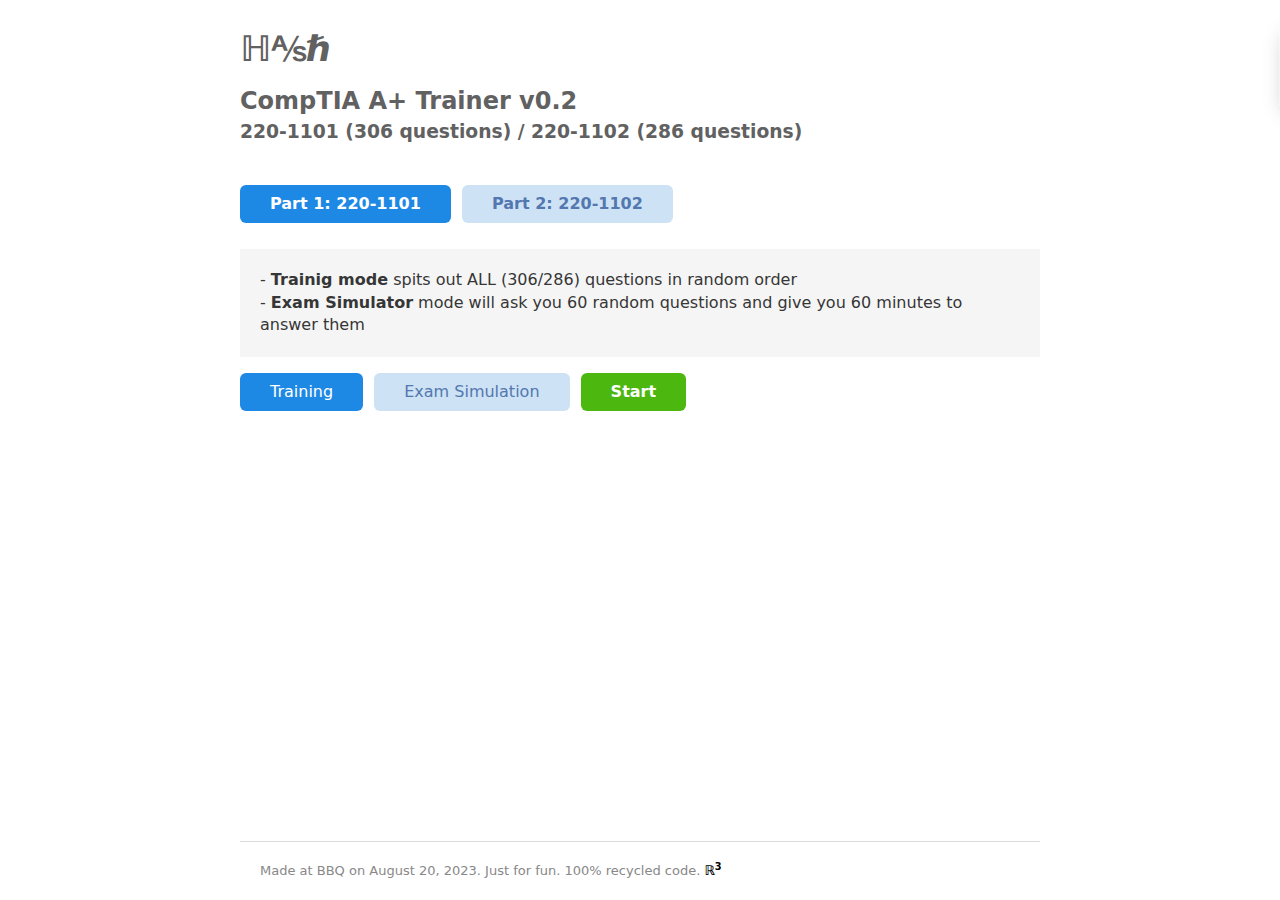
<file: comptia.html>
<!doctype html>
<html class="no-js" lang="">

<head>
  <meta charset="utf-8">
  <title>CompTIA Test Prep</title>
  <meta name="description" content="">
  <meta name="viewport" content="width=device-width, initial-scale=1">

  <meta property="og:title" content="">
  <meta property="og:type" content="">
  <meta property="og:url" content="">
  <meta property="og:image" content="">

  <link rel="icon" href="fav/favicon.ico" sizes="any">

  <link rel="stylesheet" href="css/normalize.css">
  <link rel="stylesheet" href="css/light.css">
  <link rel="stylesheet" href="css/style.css">
  <link rel="manifest" href="site.webmanifest">
  <meta name="theme-color" content="#fafafa">
</head>

<body class="overlay">
  <div id="overlay" class="banner">
    <span href="#" class="close">×</span>
    <div id="overlay-content">
      <div style="font-size: 24px;">Loading tests...</div>
      <div class="loader"></div>
    </div>
  </div>
  
  <div class="content">
  <header>
    <h1>&Hopf;&#8525;&planck;</h1>
    <h2>CompTIA A+ Trainer v0.2</h2>
    <h3>220-1101 (306 questions) / 220-1102 (286 questions)</h3>
  </header>
  <div id="test_part">
    <button type="button" name="part" value="1" class="active"><b>Part 1: 220-1101</b></button>
    <button type="button" name="part" value="2"><b>Part 2: 220-1102</b></button>
  </div>

  <div id="test_type">
    <p>- <b>Trainig mode</b> spits out ALL (306/286) questions in random order<br>
      - <b>Exam Simulator</b> mode will ask you 60 random questions and give you 60 minutes to answer them</p>  
    <button type="button" name="type" value="train" class="active">Training</button>
    <button type="button" name="type" value="exam">Exam Simulation</button>
    <button id="start" type="button" name="start" value="start">Start</button>
  </div>

  <section id="test">
    <div id="tickerDiv" class="hidden">Answered questions (click the ID to view):
      <div id="ticker"></div>
    </div>

    <div id="progressDiv" class="hidden">Your progress:
      <div>
        <div id="progressBar"></div>
      </div>
    </div>

    <div id="clock" class="hidden"></div>

    <div id="question">
      <div></div>
      <div id="buttons">
        <button type="button" id="submit">Submit</button>
        <button type="button" id="next">Next &#9655;</button>
        <button type="button" id="explain">Explain</button>
        <button type="button" id="stop">Exit & Stats</button>
      </div>
      <div></div>
    </div>
  </section>

  <section id="result"></section>
  
  <div class="toast">
    <div class="toast-content">
      <div class="check"></div>
      <div class="message">
        <span class="text text-1">Success</span>
        <span class="text text-2">Your changes has been saved</span>
      </div>
    </div>  
    <span href="#" class="close">&times;</span>
    <div class="progress"></div>
  </div>
  </div> <!-- end of content -->

  <footer>Made at BBQ on August 20, 2023. Just for fun. 100% recycled code. <span style="color: #000; font-weight: 900;">&Ropf;<sup>3</sup></span></footer>

  <script defer src="js/vendor/modernizr-3.12.0.min.js"></script>
  <script defer src="js/app.js"></script>
  <script defer src="js/toast.js"></script>
</body>
</html>
</file>
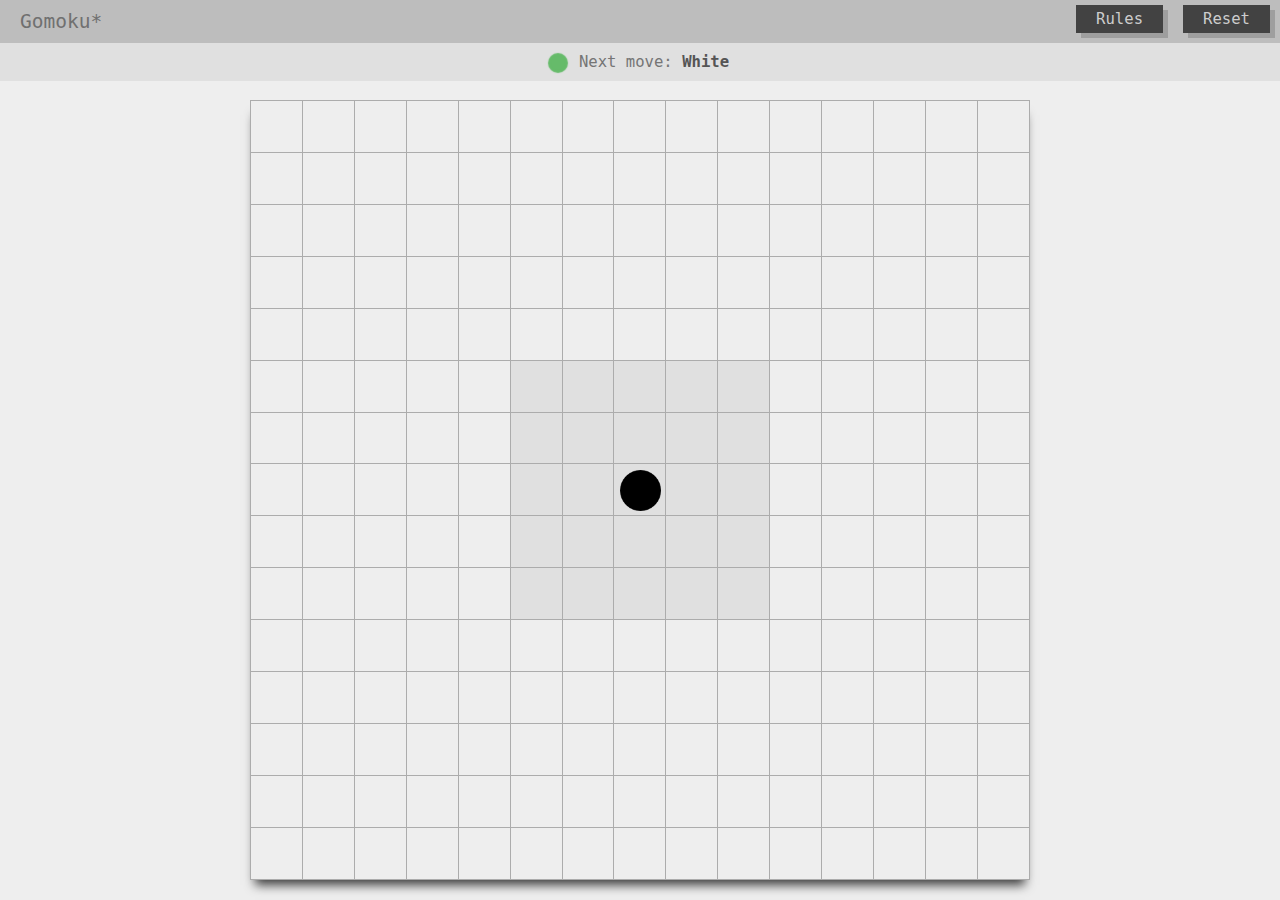
<file: gomoku.html>
<!doctype html>
<html>

<head>
  <meta charset="utf-8">
  <title>Gomoku*</title>
  <meta name="viewport" content="width=device-width, initial-scale=1">
  <link rel="icon" href="fav/favicon.ico" sizes="any">
  <link rel="stylesheet" href="css/gomoku.css">
</head>

<body>
    <header>
        <h1>Gomoku*</h1> 
            <a id="reset" href="/gomoku/">Reset</a>
            <a id="rules" href="/gomoku/">Rules</a>
            <div id="message"></div>
    </header>

    <div id="rulesDiv" class="modal hidden">
        <div class="close">Close</div>
            <p>1. Black plays first, but it must be a move to the center square (h7).</p>
            <p>2. White can make any moves without restriction from the beginning.</p>
            <p>3. Black's 2nd move must be out of 5x5 square at the center, no restrictions thereafter.</p>
            <p>4. To win you need to form an unbroken line of 5 squares horizontally, vertically or diagonally.</p>
            <p>5. If you win > 50% out of 10 games aginst yourself you get a prize</p>
         </div>
    </div>

    <div id="wrapper">
    </div>
	
    <script src="js/gomoku.js"></script>
</body>
</html>
</file>
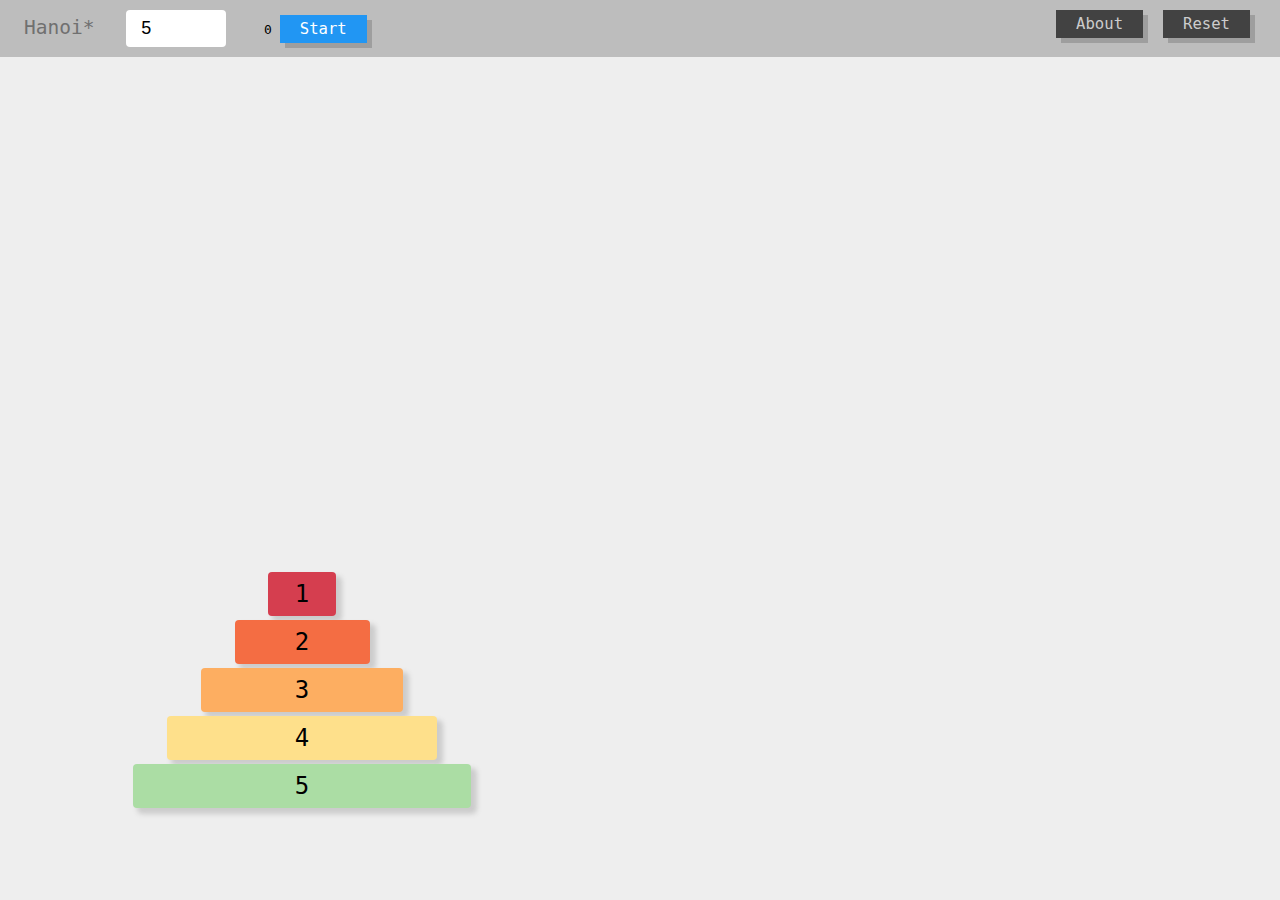
<file: hanoi.html>
<!doctype html>
<html>

<head>
  <meta charset="utf-8">
  <title>Towers of Hanoi*</title>
  <meta name="viewport" content="width=device-width, initial-scale=1">
  <link rel="icon" href="fav/favicon.ico" sizes="any">
  <link rel="stylesheet" href="css/hanoi.css">
</head>

<body>
    <header>
        <h1>Hanoi*</h1> 
            <label><input id="height" type="number" min="3" max="20" value="5"></label>
            <div id="count">0</div>
            <button id="start" type="button" class="start">Start</button>

            <a id="reset" href="/hanoi/">Reset</a>
            <a id="about" href="/hanoi/">About</a>
    </header>

    <div id="aboutDiv" class="modal hidden">
        <div class="close">Close</div>
            <p>1. Black plays first, but it must be a move to the center square (h7).</p>
            <p>2. White can make any moves without restriction from the beginning.</p>
            <p>3. Black's 2nd move must be out of 5x5 square at the center, no restrictions thereafter.</p>
            <p>4. To win you need to form an unbroken line of 5 squares horizontally, vertically or diagonally.</p>
            <p>5. If you win > 50% out of 10 games aginst yourself you get a prize</p>
         </div>
    </div>

    <div id="wrapper">
        <div id="rod-1"></div>
        <div id="rod-2"></div>
        <div id="rod-3"></div>
    </div>
	
    <script>
        (() => {
            document.getElementById("reset")
                .addEventListener('click', e => 
                    { 
                        e.preventDefault();
                        Game.reset();
                    });

            document.getElementById("about")
            .addEventListener('click', e => 
                { 
                    e.preventDefault();
                    const about = document.getElementById('aboutDiv');
                    about.classList.remove('hidden');
                });

            [...document.querySelectorAll(".close")].map(el =>
                {
                    el.addEventListener('click', e => 
                    { 
                        e.preventDefault();
                        el.parentNode.classList.add('hidden');
                    })
                })
            }
        )()

    </script>
    <script src="js/hanoi.js"></script>
</body>
</html>
</file>
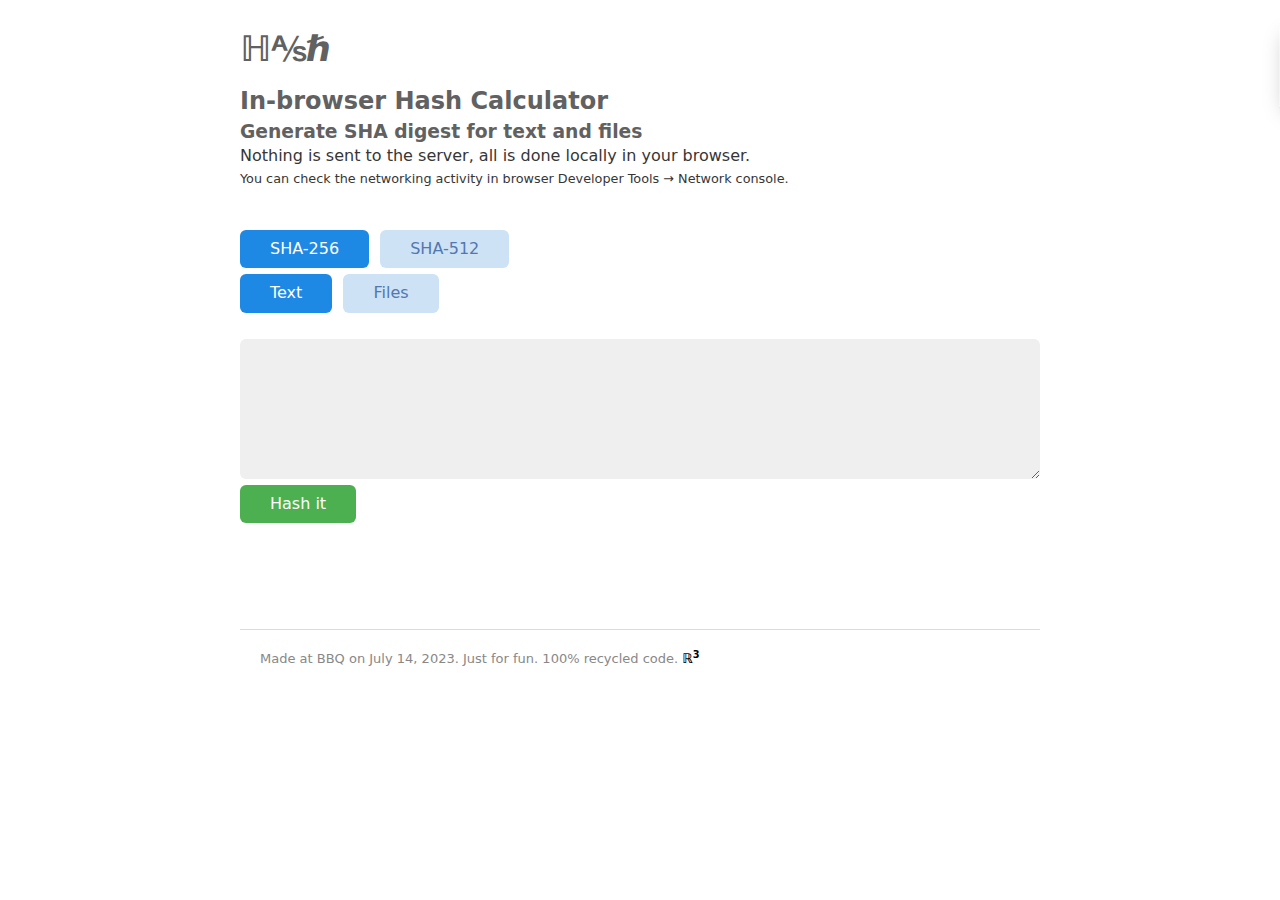
<file: hash.html>
<!doctype html>
<html class="no-js" lang="">

<head>
  <meta charset="utf-8">
  <title></title>
  <meta name="description" content="">
  <meta name="viewport" content="width=device-width, initial-scale=1">

  <meta property="og:title" content="">
  <meta property="og:type" content="">
  <meta property="og:url" content="">
  <meta property="og:image" content="">

  <link rel="icon" href="/favicon.ico" sizes="any">

  <link rel="stylesheet" href="css/normalize.css">
  <link rel="stylesheet" href="css/light.css">
  <link rel="stylesheet" href="css/style.css">
  <link rel="manifest" href="site.webmanifest">
  <meta name="theme-color" content="#fafafa">
</head>

<body>
  <header>
    <h1>&Hopf;&#8525;&planck;</h1>
    <h2>In-browser Hash Calculator</h2>
    <h3>Generate SHA digest for text and files</h3>
  <div>Nothing is sent to the server, all is done locally in your browser.<br /> 
      <small>You can check the networking activity in browser Developer Tools &rarr; Network console.</small></div>
  </header>
  <div id="hashes">
    <button type="button" value="SHA-256" class="active">SHA-256</button>
    <button type="button" value="SHA-512">SHA-512</button>
  </div>

  <div id="types">
    <button type="button" value="text" class="active">Text</button>
    <button type="button" value="files">Files</button>
  </div>

  <section id="files">
    <label>Choose file(s) to hash</label>
    <input type="file" name="file" multiple value=""/>
    <output class="files"></output>
  </section>

  <section id="text" class="active">
    <textarea autocomplete="off"></textarea>
    <button type="button">Hash it</button>
    <output class="text"></output>
  </section>

  <footer>Made at BBQ on July 14, 2023. Just for fun. 100% recycled code. <span style="color: #000; font-weight: 900;">&Ropf;<sup>3</sup></span></footer>
  
  <div class="toast">
    <div class="toast-content">
      <div class="check"></div>
      <div class="message">
        <span class="text text-1">Success</span>
        <span class="text text-2">Your changes has been saved</span>
      </div>
    </div>  
    <span href="#" class="close">&times;</span>
    <div class="progress"></div>
  </div>
  
  
  <script>
    const outputText = document.querySelector("#text output");
    const outputFiles = document.querySelector("#files output");

    const fileInput = document.querySelector("#files input[type=file]");
    const textArea = document.querySelector("#text textarea");

    fileInput.value = '';
    let hash = 'SHA-256';
    let type = 'text'

    const hashButtons = document.querySelectorAll('#hashes > button');
    for (const btn of hashButtons) {
      btn.addEventListener("click", () => {
        hash = btn.value;
        for (const b of hashButtons) {
          b.classList.remove("active");
        }
        btn.classList.add("active");
      })
    }

    const typeButtons = document.querySelectorAll('#types > button');

    for (const btn of typeButtons) {
      btn.addEventListener("click", () => {
        type = btn.value;
        for (const b of typeButtons) {
          b.classList.remove("active");
          document.querySelector("section#" + b.value).classList.remove("active");
        }
        btn.classList.add("active");
        document.querySelector("section#" + type).classList.add("active");
      })
    }

    fileInput.addEventListener("change", hashFiles);
    document.querySelector("#text button").addEventListener("click", hashText);
    
    async function hashText() {
      const digest = await hashData(textArea.value, hash);
      outputText.innerHTML = `<div>${hash}</div><div><span class="sha">${digest}</span></div>`;
    }

    async function hashFiles() {
      outputFiles.innerHTML = '';
      const tbl = document.createElement('table');
      outputFiles.appendChild(tbl);
      tbl.innerHTML = `<thead><tr><th>File</th><th>${hash}</th></tr></thead><tbody></tbody>`;
      let tbody = tbl.getElementsByTagName('tbody')[0];
      
      for (const file of fileInput.files) {
        let row = tbody.insertRow(-1);
        row.insertCell(0).innerHTML = file.name;
        row.insertCell(1).innerHTML = `<span class="sha">${await hashData(file, hash)}</span>`;
      }
    }

    async function hashData(data, hash) {
      console.log(typeof data)
      let arrayBuffer;
      if (typeof data === 'object') {
        arrayBuffer = await data.arrayBuffer();
      }
      else if (typeof data === 'string') {
        arrayBuffer = new TextEncoder().encode(data);
      }
      const hashAsArrayBuffer = await crypto.subtle.digest(hash, arrayBuffer);
      const uint8ViewOfHash = new Uint8Array(hashAsArrayBuffer);
      const hashAsString = Array.from(uint8ViewOfHash)
        .map((b) => b.toString(16).padStart(2, "0"))
        .join("");
      return hashAsString;
    }

    function copyToClipboard(text) {
      navigator.clipboard.writeText(text).then(
        () => {

        },
        () => {
        },
     );
    }

  </script>  
  <script src="js/vendor/modernizr-3.12.0.min.js"></script>
  <script src="js/app.js"></script>

</body>

</html>
</file>
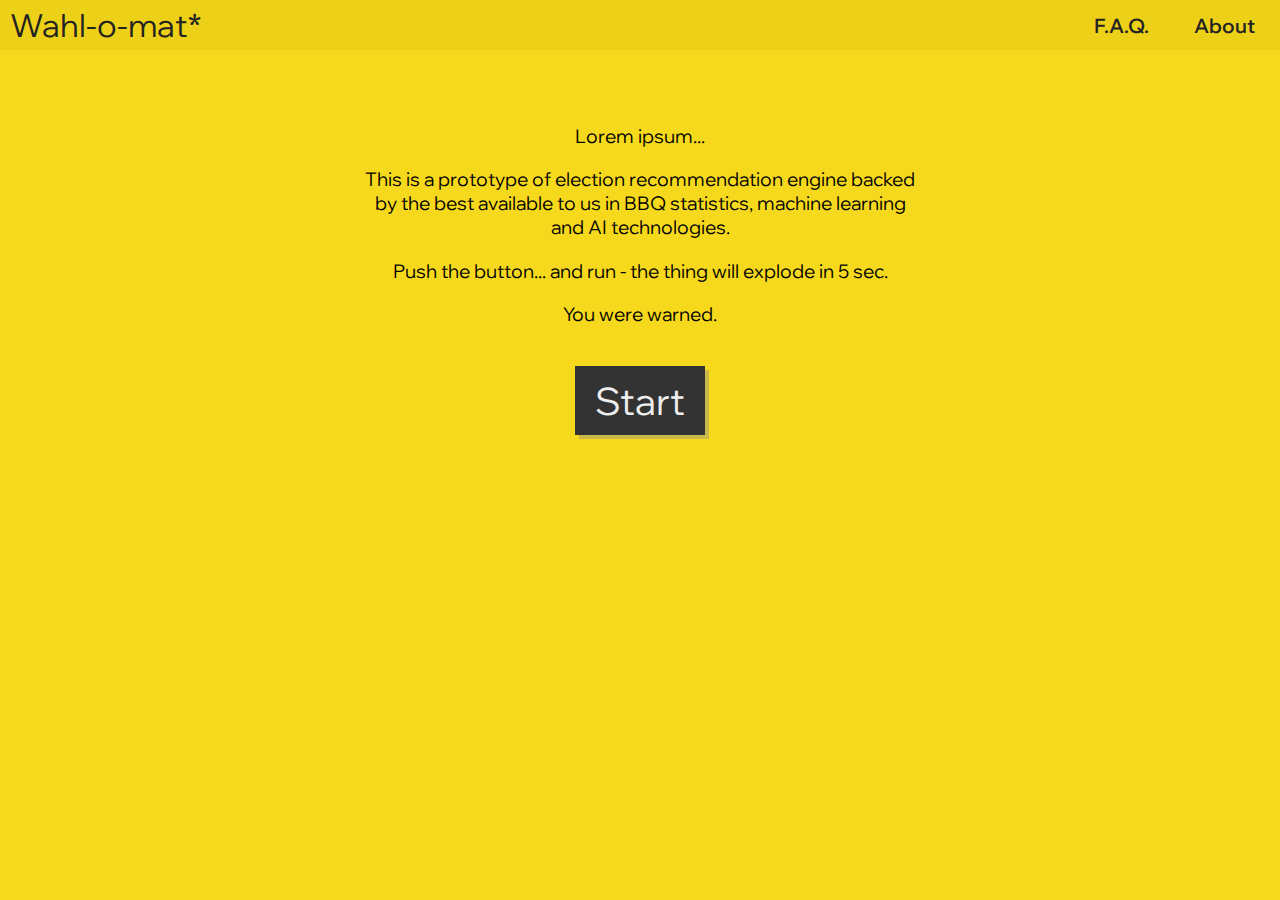
<file: wahl-o-mat.html>
<!doctype html>
<html lang="en">

<head>
    <meta charset="utf-8">
    <title>Wahl-o-mat*</title>
    <meta name="viewport" content="width=device-width, initial-scale=1">
    <link rel="icon" href="fav/favicon.ico" sizes="any">
    <link rel="stylesheet" href="css/wahl-o-mat.css">
    <link rel="preconnect" href="https://fonts.googleapis.com">
    <link rel="preconnect" href="https://fonts.gstatic.com" crossorigin>
    <link href="https://fonts.googleapis.com/css2?family=Wix+Madefor+Display:wght@400..800&display=swap" rel="stylesheet">
</head>

<body>
    <div id="overlay" class="hidden">
      <span href="#" class="close">×</span>
      <div id="overlay-content">
        <div style="font-size: 24px;">Loading...</div>
        <div class="loader"></div>
      </div>
    </div>

    <header>
        <h1>Wahl-o-mat*</h1> 
        <div class="links">
            <a id="faq" class="local" href="/wahl-o-mat">F.A.Q.</a>
            <a id="stats" class="local" href="/wahl-o-mat">About</a>
        </div>
    </header>
    <div id="surveyProgress"></div>

    <div id="faq-txt" class="modal hidden">
        <div class="close">Close</div>
            <div>Lorem ipsum dolor sit amet, consectetur adipiscing elit. Aliquam euismod efficitur lacus et semper. Sed malesuada, metus non tincidunt consectetur, nisi dolor viverra nisi, pharetra tincidunt est tellus id mauris. Nullam cursus id sem nec facilisis. Mauris dictum erat fermentum purus placerat dignissim. Aliquam venenatis luctus dui eget porta. Nam ac lectus nibh. Cras non rutrum mauris. Morbi bibendum velit venenatis arcu fringilla, vitae congue diam fermentum.</div>
         </div>
    </div>

    <div id="stats-txt" class="modal hidden">
        <div class="close">Close</div>
            <div>Lorem ipsum dolor sit amet, consectetur adipiscing elit. Aliquam euismod efficitur lacus et semper. Sed malesuada, metus non tincidunt consectetur, nisi dolor viverra nisi, pharetra tincidunt est tellus id mauris. Nullam cursus id sem nec facilisis. Mauris dictum erat fermentum purus placerat dignissim. Aliquam venenatis luctus dui eget porta. Nam ac lectus nibh. Cras non rutrum mauris. Morbi bibendum velit venenatis arcu fringilla, vitae congue diam fermentum.</div>
         </div>
    </div>

    <div id="intro">
        <p>Lorem ipsum...</p> 
        <p>This is a prototype of election recommendation engine backed by the best available to us in BBQ statistics, machine learning and AI technologies.</p>
        <p>Push the button... and run - the thing will explode in 5 sec. </p>
        <p>You were warned.</p>
        <button type="button" id="startButton">Start</button>
    </div>

    <div id="survey"></div>
	
    <div id="result" class="hidden">Thank you!<br>Here's your replies and our recommendations:
        <div class="close">Close</div>
        <div class="content"></div>
        <button id="recommendation" class="recommendationButton local">Our recommendations</button>
    </div>

    <div id="recommendation-txt" class="modal hidden">
        <div class="close">Close</div>
        We recommend you to vote for
        <div class="party">Chinese Communist Party</div>
        in all upcoming elections
    </div>


    <script src="js/wahl-o-mat.js"></script>

</body>
</html>
</file>
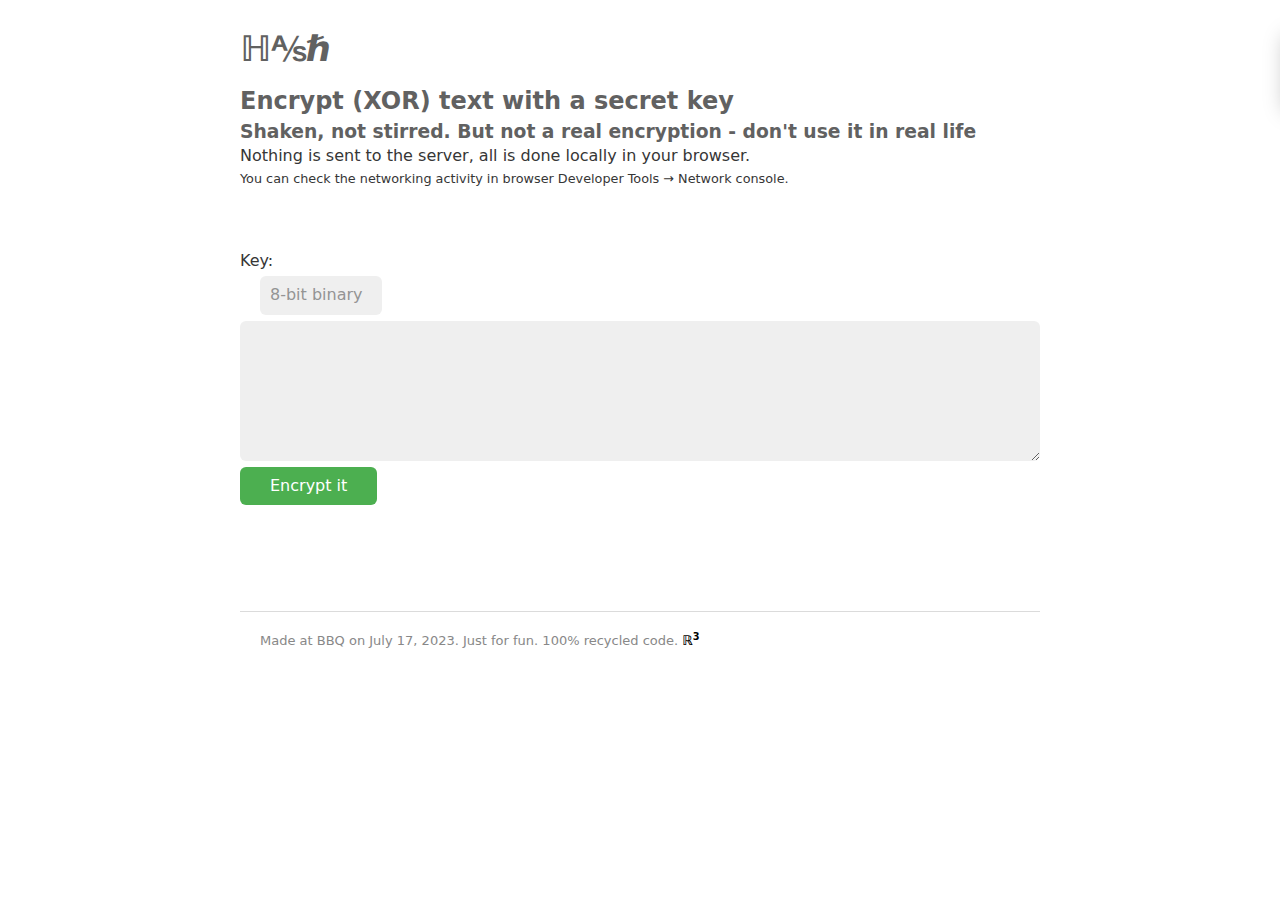
<file: xor.html>
<!doctype html>
<html class="no-js" lang="">

<head>
  <meta charset="utf-8">
  <title></title>
  <meta name="description" content="">
  <meta name="viewport" content="width=device-width, initial-scale=1">

  <meta property="og:title" content="">
  <meta property="og:type" content="">
  <meta property="og:url" content="">
  <meta property="og:image" content="">

  <link rel="icon" href="/favicon.ico" sizes="any">

  <link rel="stylesheet" href="css/normalize.css">
  <link rel="stylesheet" href="css/light.css">
  <link rel="stylesheet" href="css/style.css">
  <link rel="manifest" href="site.webmanifest">
  <meta name="theme-color" content="#fafafa">
</head>

<body>
  <header>
    <h1>&Hopf;&#8525;&planck;</h1>
    <h2>Encrypt (XOR) text with a secret key</h2>
    <h3>Shaken, not stirred. But not a real encryption - don't use it in real life</h3>
  <div>Nothing is sent to the server, all is done locally in your browser.<br /> 
      <small>You can check the networking activity in browser Developer Tools &rarr; Network console.</small></div>
  </header>

  <section id="text" class="active">
    <label>Key:</label><input id="key" type="text" size="8" minlength="8" maxlength="8" pattern=[01]{8} placeholder="8-bit binary" required>
    <textarea autocomplete="off"></textarea>
    <button type="button">Encrypt it</button>
    <output class="text"></output>
  </section>

  <footer>Made at BBQ on July 17, 2023. Just for fun. 100% recycled code. <span style="color: #000; font-weight: 900;">&Ropf;<sup>3</sup></span></footer>
  
  <div class="toast">
    <div class="toast-content">
      <div class="check"></div>
      <div class="message">
        <span class="text text-1">Done!</span>
        <span class="text text-2">Copied to Clipboard</span>
      </div>
    </div>  
    <span href="#" class="close">&times;</span>
    <div class="progress"></div>
  </div>
  
  
  <script>
    const outputText = document.querySelector("#text output");
    const textArea = document.querySelector("#text textarea");
    const keyInput = document.querySelector("#text #key");

    document.querySelector("#text button").addEventListener("click", encodeText);
    
    async function encodeText() {
      const key = keyInput.value;
      const text = textArea.value;
      if (key.length != 8) {
        showToast('Error!', 'Key length must be 8 bits');
        return;
      }
      if (!text.length) {
        showToast('Error!', 'No text to encode');
        return;
      }
      const res = encode(text, key);
      outputText.innerHTML = `<div>Enrypted:</div><div><span class="sha">${res.str}</span></div>`;
    }

    function bin2ascii(bin) {
        return bin.reverse().join('').match(/.{8}/g).map(x => String.fromCharCode(parseInt(x, 2))).join('');
    }

    function dec2bin(number) {
      return number.toString(2).padStart(8,'0');
    }

    function ascii2bin(text) {
        let bin = '';
        for (let i = 0; i < text.length; i++) {
            bin += dec2bin(text.charCodeAt(i));
        }
        return bin;
    }
 
    function encode(text, key) {
        const decKey = parseInt(key, 2);
        let res = { str: '', bin: '', dec: 0 };
        let dec;
        for (let i = 0; i < text.length; i++) {
          dec = text.charCodeAt(i)^decKey;
          res.dec += dec; 
          res.bin += dec2bin(dec);
          res.str += String.fromCharCode(dec);
        }
        console.log(res);
        return res;
    }

    function copyToClipboard(text) {
      navigator.clipboard.writeText(text).then(
        () => {

        },
        () => {
        },
     );
    }

  </script>  
  <script src="js/vendor/modernizr-3.12.0.min.js"></script>
  <script src="js/app.js"></script>

</body>

</html>
</file>
<file: css/light.css>
:root {
 --background-body:#fff;
 --background:#efefef;
 --background-alt:#f7f7f7;
 --selection:#9e9e9e;
 --text-main:#363636;
 --text-bright:#000;
 --text-muted:#70777f;
 --links:#0076d1;
 --focus:rgba(0,150,191,0.67);
 --border:#dbdbdb;
 --code:#000;
 --animation-duration:0.1s;
 --button-base:#d0cfcf;
 --button-hover:#9b9b9b;
 --scrollbar-thumb:#aaa;
 --scrollbar-thumb-hover:var(--button-hover);
 --form-placeholder:#949494;
 --form-text:#1d1d1d;
 --variable:#39a33c;
 --highlight:#ff0;
 --select-arrow:url("data:image/svg+xml;charset=utf-8,%3Csvg xmlns='http://www.w3.org/2000/svg' height='63' width='117' fill='%23161f27'%3E%3Cpath d='M115 2c-1-2-4-2-5 0L59 53 7 2a4 4 0 00-5 5l54 54 2 2 3-2 54-54c2-1 2-4 0-5z'/%3E%3C/svg%3E")
}
html {
 scrollbar-color:#aaa #fff;
 scrollbar-color:var(--scrollbar-thumb) var(--background-body);
 scrollbar-width:thin
}
body {
 font-family:system-ui,-apple-system,BlinkMacSystemFont,Segoe UI,Roboto,Oxygen,Ubuntu,Cantarell,Fira Sans,Droid Sans,Helvetica Neue,Segoe UI Emoji,Apple Color Emoji,Noto Color Emoji,sans-serif;
 line-height:1.4;
 max-width:800px;
 margin:20px auto;
 padding:0 10px;
 word-wrap:break-word;
 color:#363636;
 color:var(--text-main);
 background:#fff;
 background:var(--background-body);
 text-rendering:optimizeLegibility
}
button,
input,
textarea {
 transition:background-color .1s linear,border-color .1s linear,color .1s linear,box-shadow .1s linear,transform .1s ease;
 transition:background-color var(--animation-duration) linear,border-color var(--animation-duration) linear,color var(--animation-duration) linear,box-shadow var(--animation-duration) linear,transform var(--animation-duration) ease
}
h1 {
 font-size:2.2em;
 margin-top:0
}
h1,
h2,
h3,
h4,
h5,
h6 {
 margin-bottom:12px;
 margin-top:24px
}
h1,
h2,
h3,
h4,
h5,
h6,
strong {
 color:#000;
 color:var(--text-bright)
}
b,
h1,
h2,
h3,
h4,
h5,
h6,
strong,
th {
 font-weight:600
}
q:after,
q:before {
 content:none
}
blockquote,
q {
 border-left:4px solid rgba(0,150,191,.67);
 border-left:4px solid var(--focus);
 margin:1.5em 0;
 padding:.5em 1em;
 font-style:italic
}
blockquote>footer {
 font-style:normal;
 border:0
}
address,
blockquote cite {
 font-style:normal
}
a[href^=mailto\:]:before {
 content:"📧 "
}
a[href^=tel\:]:before {
 content:"📞 "
}
a[href^=sms\:]:before {
 content:"💬 "
}
mark {
 background-color:#ff0;
 background-color:var(--highlight);
 border-radius:2px;
 padding:0 2px;
 color:#000
}
a>code,
a>strong {
 color:inherit
}
button,
input[type=button],
input[type=checkbox],
input[type=radio],
input[type=range],
input[type=reset],
input[type=submit],
select {
 cursor:pointer
}
input,
select {
 display:block
}
[type=checkbox],
[type=radio] {
 display:initial
}
button,
input,
select,
textarea {
 color:#1d1d1d;
 color:var(--form-text);
 background-color:#efefef;
 background-color:var(--background);
 font-family:inherit;
 font-size:inherit;
 margin-right:6px;
 margin-bottom:6px;
 padding:10px;
 border:none;
 border-radius:6px;
 outline:none
}
button,
input[type=button],
input[type=reset],
input[type=submit] {
 background-color:#d0cfcf;
 background-color:var(--button-base);
 padding-right:30px;
 padding-left:30px
}
button:hover,
input[type=button]:hover,
input[type=reset]:hover,
input[type=submit]:hover {
 background:#9b9b9b;
 background:var(--button-hover)
}
input[type=color] {
 min-height:2rem;
 padding:8px;
 cursor:pointer
}
input[type=checkbox],
input[type=radio] {
 height:1em;
 width:1em
}
input[type=radio] {
 border-radius:100%
}
input {
 vertical-align:top;
}
label {
 vertical-align:middle;
 margin-bottom:4px;
 display:inline-block
}
button,
input:not([type=checkbox]):not([type=radio]),
input[type=range],
select,
textarea {
 -webkit-appearance:none;
}
textarea {
 display:block;
 margin-right:0;
 box-sizing:border-box;
 resize:vertical
}
textarea:not([cols]) {
 width:100%
}
textarea:not([rows]) {
 min-height:40px;
 height:140px
}
select {
 background:#efefef url("data:image/svg+xml;charset=utf-8,%3Csvg xmlns='http://www.w3.org/2000/svg' height='63' width='117' fill='%23161f27'%3E%3Cpath d='M115 2c-1-2-4-2-5 0L59 53 7 2a4 4 0 00-5 5l54 54 2 2 3-2 54-54c2-1 2-4 0-5z'/%3E%3C/svg%3E") calc(100% - 12px) 50%/12px no-repeat;
 background:var(--background) var(--select-arrow) calc(100% - 12px) 50%/12px no-repeat;
 padding-right:35px
}
select::-ms-expand {
 display:none
}
select[multiple] {
 padding-right:10px;
 background-image:none;
 overflow-y:auto
}
button:focus,
input:focus,
select:focus,
textarea:focus {
 box-shadow:0 0 0 2px rgba(0,150,191,.67);
 box-shadow:0 0 0 2px var(--focus)
}
button:active,
input[type=button]:active,
input[type=reset]:active,
input[type=submit]:active {
 transform:translateY(2px)
}
button:disabled,
input:disabled,
select:disabled,
textarea:disabled {
 cursor:not-allowed;
 opacity:.5
}
::-moz-placeholder {
 color:#949494;
 color:var(--form-placeholder)
}
:-ms-input-placeholder {
 color:#949494;
 color:var(--form-placeholder)
}
::-ms-input-placeholder {
 color:#949494;
 color:var(--form-placeholder)
}
::placeholder {
 color:#949494;
 color:var(--form-placeholder)
}
fieldset {
 border:1px solid rgba(0,150,191,.67);
 border:1px solid var(--focus);
 border-radius:6px;
 margin:0 0 12px;
 padding:10px
}
legend {
 font-size:.9em;
 font-weight:600
}
input[type=range] {
 margin:10px 0;
 padding:10px 0;
 background:transparent
}
input[type=range]:focus {
 outline:none
}
input[type=range]::-webkit-slider-runnable-track {
 width:100%;
 height:9.5px;
 -webkit-transition:.2s;
 transition:.2s;
 background:#efefef;
 background:var(--background);
 border-radius:3px
}
input[type=range]::-webkit-slider-thumb {
 box-shadow:0 1px 1px #000,0 0 1px #0d0d0d;
 height:20px;
 width:20px;
 border-radius:50%;
 background:#dbdbdb;
 background:var(--border);
 -webkit-appearance:none;
 margin-top:-7px
}
input[type=range]:focus::-webkit-slider-runnable-track {
 background:#efefef;
 background:var(--background)
}
input[type=range]::-moz-range-track {
 width:100%;
 height:9.5px;
 -moz-transition:.2s;
 transition:.2s;
 background:#efefef;
 background:var(--background);
 border-radius:3px
}
input[type=range]::-moz-range-thumb {
 box-shadow:1px 1px 1px #000,0 0 1px #0d0d0d;
 height:20px;
 width:20px;
 border-radius:50%;
 background:#dbdbdb;
 background:var(--border)
}
input[type=range]::-ms-track {
 width:100%;
 height:9.5px;
 background:transparent;
 border-color:transparent;
 border-width:16px 0;
 color:transparent
}
input[type=range]::-ms-fill-lower,
input[type=range]::-ms-fill-upper {
 background:#efefef;
 background:var(--background);
 border:.2px solid #010101;
 border-radius:3px;
 box-shadow:1px 1px 1px #000,0 0 1px #0d0d0d
}
input[type=range]::-ms-thumb {
 box-shadow:1px 1px 1px #000,0 0 1px #0d0d0d;
 border:1px solid #000;
 height:20px;
 width:20px;
 border-radius:50%;
 background:#dbdbdb;
 background:var(--border)
}
input[type=range]:focus::-ms-fill-lower,
input[type=range]:focus::-ms-fill-upper {
 background:#efefef;
 background:var(--background)
}
a {
 text-decoration:none;
 color:#0076d1;
 color:var(--links)
}
a:hover {
 text-decoration:underline
}
code,
samp,
time {
 background:#efefef;
 background:var(--background);
 color:#000;
 color:var(--code);
 padding:2.5px 5px;
 border-radius:6px;
 font-size:1em
}
pre>code {
 padding:10px;
 display:block;
 overflow-x:auto
}
var {
 color:#39a33c;
 color:var(--variable);
 font-style:normal;
 font-family:monospace
}
kbd {
 background:#efefef;
 background:var(--background);
 border:1px solid #dbdbdb;
 border:1px solid var(--border);
 border-radius:2px;
 color:#363636;
 color:var(--text-main);
 padding:2px 4px
}
img,
video {
 max-width:100%;
 height:auto
}
hr {
 border:none;
 border-top:1px solid #dbdbdb;
 border-top:1px solid var(--border)
}
table {
 border-collapse:collapse;
 margin-bottom:10px;
 width:100%;
 table-layout:fixed
}
table caption,
td,
th {
 text-align:left
}
td,
th {
 padding:6px;
 vertical-align:top;
 word-wrap:break-word
}
thead {
 border-bottom:1px solid #dbdbdb;
 border-bottom:1px solid var(--border)
}
tfoot {
 border-top:1px solid #dbdbdb;
 border-top:1px solid var(--border)
}
tbody tr:nth-child(2n) {
 background-color:#efefef;
 background-color:var(--background)
}
tbody tr:nth-child(2n) button {
 background-color:#f7f7f7;
 background-color:var(--background-alt)
}
tbody tr:nth-child(2n) button:hover {
 background-color:#fff;
 background-color:var(--background-body)
}
::-webkit-scrollbar {
 height:10px;
 width:10px
}
::-webkit-scrollbar-track {
 background:#efefef;
 background:var(--background);
 border-radius:6px
}
::-webkit-scrollbar-thumb {
 background:#aaa;
 background:var(--scrollbar-thumb);
 border-radius:6px
}
::-webkit-scrollbar-thumb:hover {
 background:#9b9b9b;
 background:var(--scrollbar-thumb-hover)
}
::-moz-selection {
 background-color:#9e9e9e;
 background-color:var(--selection);
 color:#000;
 color:var(--text-bright)
}
::selection {
 background-color:#9e9e9e;
 background-color:var(--selection);
 color:#000;
 color:var(--text-bright)
}
details {
 display:flex;
 flex-direction:column;
 align-items:flex-start;
 background-color:#f7f7f7;
 background-color:var(--background-alt);
 padding:10px 10px 0;
 margin:1em 0;
 border-radius:6px;
 overflow:hidden
}
details[open] {
 padding:10px
}
details>:last-child {
 margin-bottom:0
}
details[open] summary {
 margin-bottom:10px
}
summary {
 display:list-item;
 background-color:#efefef;
 background-color:var(--background);
 padding:10px;
 margin:-10px -10px 0;
 cursor:pointer;
 outline:none
}
summary:focus,
summary:hover {
 text-decoration:underline
}
details>:not(summary) {
 margin-top:0
}
summary::-webkit-details-marker {
 color:#363636;
 color:var(--text-main)
}
dialog {
 background-color:#f7f7f7;
 background-color:var(--background-alt);
 color:#363636;
 color:var(--text-main);
 border-radius:6px;
 border:#dbdbdb;
 border-color:var(--border);
 padding:10px 30px
}
dialog>header:first-child {
 background-color:#efefef;
 background-color:var(--background);
 border-radius:6px 6px 0 0;
 margin:-10px -30px 10px;
 padding:10px;
 text-align:center
}
dialog::-webkit-backdrop {
 background:rgba(0,0,0,.61);
 -webkit-backdrop-filter:blur(4px);
 backdrop-filter:blur(4px)
}
dialog::backdrop {
 background:rgba(0,0,0,.61);
 -webkit-backdrop-filter:blur(4px);
 backdrop-filter:blur(4px)
}
footer {
 border-top:1px solid #dbdbdb;
 border-top:1px solid var(--border);
 padding-top:10px;
 color:#70777f;
 color:var(--text-muted)
}
body>footer {
 margin-top:40px
}
@media print {
 body,
 button,
 code,
 details,
 input,
 pre,
 summary,
 textarea {
  background-color:#fff
 }
 button,
 input,
 textarea {
  border:1px solid #000
 }
 body,
 button,
 code,
 footer,
 h1,
 h2,
 h3,
 h4,
 h5,
 h6,
 input,
 pre,
 strong,
 summary,
 textarea {
  color:#000
 }
 summary::marker {
  color:#000
 }
 summary::-webkit-details-marker {
  color:#000
 }
 tbody tr:nth-child(2n) {
  background-color:#f2f2f2
 }
 a {
  color:#00f;
  text-decoration:underline
 }
}
</file>
<file: css/style.css>
/*! HTML5 Boilerplate v8.0.0 | MIT License | https://html5boilerplate.com/ */

/* main.css 3.0.0 | MIT License | https://github.com/h5bp/main.css#readme */
/*
 * What follows is the result of much research on cross-browser styling.
 * Credit left inline and big thanks to Nicolas Gallagher, Jonathan Neal,
 * Kroc Camen, and the H5BP dev community and team.
 */

/* ==========================================================================
   Base styles: opinionated defaults
   ========================================================================== */

html {
  color: #222;
  font-size: 1em;
  line-height: 1.4;
}

/*
 * Remove text-shadow in selection highlight:
 * https://twitter.com/miketaylr/status/12228805301
 *
 * Customize the background color to match your design.
 */

::-moz-selection {
  background: #b3d4fc;
  text-shadow: none;
}

::selection {
  background: #b3d4fc;
  text-shadow: none;
}

/*
 * A better looking default horizontal rule
 */

hr {
  display: block;
  height: 1px;
  border: 0;
  border-top: 1px solid #ccc;
  margin: 1em 0;
  padding: 0;
}

/*
 * Remove the gap between audio, canvas, iframes,
 * images, videos and the bottom of their containers:
 * https://github.com/h5bp/html5-boilerplate/issues/440
 */

audio,
canvas,
iframe,
img,
svg,
video {
  vertical-align: middle;
}

/*
 * Remove default fieldset styles.
 */

fieldset {
  border: 0;
  margin: 0;
  padding: 0;
}

/*
 * Allow only vertical resizing of textareas.
 */

textarea {
  resize: vertical;
}

/* ==========================================================================
   Author's custom styles
   ========================================================================== */

/* ==========================================================================
   Helper classes
   ========================================================================== */

/*
 * Hide visually and from screen readers
 */

.hidden,
[hidden] {
  display: none !important;
}

/*
 * Hide only visually, but have it available for screen readers:
 * https://snook.ca/archives/html_and_css/hiding-content-for-accessibility
 *
 * 1. For long content, line feeds are not interpreted as spaces and small width
 *    causes content to wrap 1 word per line:
 *    https://medium.com/@jessebeach/beware-smushed-off-screen-accessible-text-5952a4c2cbfe
 */

.visually-hidden {
  border: 0;
  clip: rect(0, 0, 0, 0);
  height: 1px;
  margin: -1px;
  overflow: hidden;
  padding: 0;
  position: absolute;
  white-space: nowrap;
  width: 1px;
  /* 1 */
}

/*
 * Extends the .visually-hidden class to allow the element
 * to be focusable when navigated to via the keyboard:
 * https://www.drupal.org/node/897638
 */

.visually-hidden.focusable:active,
.visually-hidden.focusable:focus {
  clip: auto;
  height: auto;
  margin: 0;
  overflow: visible;
  position: static;
  white-space: inherit;
  width: auto;
}

/*
 * Hide visually and from screen readers, but maintain layout
 */

.invisible {
  visibility: hidden;
}

/*
 * Clearfix: contain floats
 *
 * The use of `table` rather than `block` is only necessary if using
 * `::before` to contain the top-margins of child elements.
 */

.clearfix::before,
.clearfix::after {
  content: "";
  display: table;
}

.clearfix::after {
  clear: both;
}

/* ==========================================================================
   EXAMPLE Media Queries for Responsive Design.
   These examples override the primary ('mobile first') styles.
   Modify as content requires.
   ========================================================================== */

@media only screen and (min-width: 35em) {
  /* Style adjustments for viewports that meet the condition */
}

@media print,
(-webkit-min-device-pixel-ratio: 1.25),
(min-resolution: 1.25dppx),
(min-resolution: 120dpi) {
  /* Style adjustments for high resolution devices */
}

/* ==========================================================================
   Print styles.
   Inlined to avoid the additional HTTP request:
   https://www.phpied.com/delay-loading-your-print-css/
   ========================================================================== */

@media print {

  *,
  *::before,
  *::after {
    background: #fff !important;
    color: #000 !important;
    /* Black prints faster */
    box-shadow: none !important;
    text-shadow: none !important;
  }

  a,
  a:visited {
    text-decoration: underline;
  }

  a[href]::after {
    content: " (" attr(href) ")";
  }

  abbr[title]::after {
    content: " (" attr(title) ")";
  }

  /*
   * Don't show links that are fragment identifiers,
   * or use the `javascript:` pseudo protocol
   */
  a[href^="#"]::after,
  a[href^="javascript:"]::after {
    content: "";
  }

  pre {
    white-space: pre-wrap !important;
  }

  pre,
  blockquote {
    border: 1px solid #999;
    page-break-inside: avoid;
  }

  tr,
  img {
    page-break-inside: avoid;
  }

  p,
  h2,
  h3 {
    orphans: 3;
    widows: 3;
  }

  h2,
  h3 {
    page-break-after: avoid;
  }
}
/* Custom */
html {
  height: 100%;
}

body {
  display: flex;
  flex-direction: column;
  height: 100vh;
  margin: 0 auto;
}

body.overlay {
  overflow: hidden;
}

.content {
  flex: 1 0 auto;
}

header {
  margin: 0 0 40px;
}

h1 {
  color: #616161;
}

h2,
h3 {
  margin-top: 0;
  margin-bottom: 0;
  color: #616161;
}

button {
  background-color: #cde2f4;
  color: #5377b0;
}

button:hover {
  background-color: #AED3F4;
  color: #222;
}

button.active,
button.active:hover {
  background-color: #1E88E5;
  color: #fff;
}

button:focus,
input:focus,
textarea:focus {
  box-shadow: 0 0 0 1px #aaa;
}

section#text button {
  background-color: #4CAF50;
  color: #fff;
}

section {
  display: none;
  margin: 20px 0;
}

section.active {
  display: block;
}

output {
  display: flex;
  font-family: monospace;
  margin: 20px 0;
}

output.text div:nth-child(1) {
  flex-grow: 0;
  padding: 20px;
  background-color: #333;
  color: #fff;
}

output.text div:nth-child(2) {
  flex-grow: 1;
  padding: 20px;
  background-color: #eee;
  text-align: center;
  word-break: break-all;
}

table {
  table-layout: auto;
  word-break: break-all;
}

.sha {
  font-weight: 900;
  font-size: 1.1em;
}

footer {
  flex-shrink: 0;
  padding: 20px;
  font-size: small;
  color: #888;
}

input {
  display: inline-block;
  vertical-align: baseline;
  margin-left: 20px;
}

#test_type {
  margin: 20px auto;
}

#test_type p {
  background: #f5f5f5;
  padding: 20px;
}

label {
  display: block;
}

#ticker {
  margin: 10px auto;
}

.ticker {
  display: inline-block;
  padding: 5px 10px;
  margin: 1px;
  color: #121212;
  border-radius: 4px;
  cursor: pointer;
}

.ticker.right {
  background: #49d549;
}

.ticker.wrong {
  background: #ee4a4a
}

.ticker.noanswer {
  background: #eeee23;
}

button#start {
  background: #4bb70f;
  color: #fff;
  font-weight: 600;
}

section#test {
  margin: 40px auto;
}

.id {
  background: #eee;
  float: right;
  color: #111;
  font-weight: 600;
  padding: 5px 10px;
  border-radius: 4px;
}

.question {
  background: #f5f5f5;
  padding: 30px;
  margin: 10px auto;
  border-radius: 4px;
  color: #000;
}

.options {
  background: #f4f4f4;
  padding: 20px 20px 10px;
  margin: 0 auto 10px;
  border-radius: 4px;
  opacity: 1;
  pointer-events: all;
}

#question.review .options {
  opacity: 0.5;
  pointer-events: none;
}

.answer {
  padding: 10px 10px;
  border-radius: 4px;
  background: #f5f5f5;
  margin: 20px auto 10px;
}

#question .answer {
  display: none;
}

#question.explain .answer {
  display: block;
}

.answer span {
  background: #222;
  color: #fff;
  padding: 5px 20px;
  border-radius: 4px;
  margin-left: 10px;
}

.explanation {
  background: #f5f5f5;
  border-radius: 4px;
  padding: 20px;
  margin: 0 auto 20px;
}

#question .explanation {
  display: none;
}

#question.explain .explanation {
  display: block;
}

button#submit {
  background: #353f57;
  color: #fff;
}

#question.review button#submit {
  display: none;
}

button#next {
  display: none;
  background: #425fa4;
  color: #fff;
}

#question.review button#next {
  display: initial;
}

button#explain {
  display: none;
  background: #93d585;
  color: #333;
}

#question.review button#explain {
  display: initial;
}

button#stop {
  float: right;
  background: #f23434;
  color: #fff;
}

#progressDiv > div {
  background: rgb(230, 237, 251);
  border-radius: 5px;
  margin: 10px 0;
}

#progressBar {
  width: 0;
  overflow: visible;
  white-space: nowrap;
  background: rgb(109, 154, 240);
  font-weight: 600;
  padding: 0;
  color: #000;
  border-radius: 5px;
}

.number {
  background: #353f57;
  display: inline-block;
  color: #fff;
  border-radius: 4px;
  padding: 5px 10px;
}

.number > span {
  font-weight: 900;
}

#question {
  margin: 40px 0;
}

#clock {
  position: fixed;
  top: 0;
  right: 0;
  background: #f42f2f;
  color: #fff;
  padding: 10px 20px;
  margin: 10px;
  border-radius: 4px;
  font-weight: 600;
}

#result {
  padding: 20px;
  background: #eee;
}

#wrapper {
  display: flex;
  padding-bottom: 20px;
}

#wrapper > div:first-child {
  flex: 0 0 auto;
  width: 40%;
}

#diagram {
  min-height: 100%;
  flex: 1 0 auto;
  text-align: center;
}

#diagram > div {
  display: inline-block;
  width: 15%;
  box-shadow: 5px -5px 8px #ccc;
  border-radius: 7px;
  vertical-align: bottom;
  font-weight: 600;
  min-height: 1px;
}

#result p {
	display: block;
	padding: 10px;
	background: #eee;
	margin: 0;
}

#result p span {
	font-weight: 600;
	background: #b8bbc1;
	color: #111;
	padding: 5px 15px;
	border-radius: 3px;
	display: block;
	float: right;
	min-width: 10px;
  box-shadow: 3px -3px 5px #ccc;
}

#overlay {
  position: fixed; 
  display: none; 
  width: 100%;
  height: 100%; 
  top: 0;
  left: 0;
  right: 0;
  bottom: 0;
  background-color: #efefef; 
  z-index: 2;
  overflow-y: auto;
}

.overlay #overlay {
  display: block;
}

#overlay-content {
  position: static;
  margin: 50px auto;
  max-width: 600px;
  color: #222;
}

#overlay.banner #overlay-content {
  position: absolute;
  margin: 0;
  top: 50%;
  left: 50%;
  transform: translate(-50%,-50%);
  width: auto;
}

#overlay .loader {
  height: 2px;
  background-color: #7d9bfe;
  animation: .8s infinite normal loading;
}

#overlay .close {
  display: initial;
  position: absolute;
  top: 0;
  right: 0;
  padding: 20px 10px;
  cursor: pointer;
  color: #333;
  font-size: 50px;
  line-height: 0;
}

#overlay.banner .close {
  display: none;
}


@keyframes loading {
  0% {
    width: 0%;
  }
  100% {
    width: 100%;
  }

}

/* Toast */
.toast {
  position: fixed;
  top: 25px;
  right: 30px;
  border-radius: 4px;
  background: #fff;
  padding: 20px 35px 20px 20px;
  box-shadow: 0 6px 20px -5px rgba(0, 0, 0, 0.25);
  overflow: hidden;
  transform: translateX(calc(100% + 30px));
  transition: all 0.5s cubic-bezier(0.68, -0.55, 0.265, 1.35);
}

.toast.active {
  transform: translateX(0%);
}

.toast .toast-content {
  display: flex;
  align-items: center;
}

.toast-content .check {
  display: flex;
  align-items: center;
  justify-content: center;
  height: 35px;
  min-width: 35px;
  background-color: #4070f4;
  color: #fff;
  font-size: 20px;
  border-radius: 50%;
}

.toast-content .message {
  display: flex;
  flex-direction: column;
  margin: 0 20px;
}

.message .text {
  font-size: 16px;
  font-weight: 400;
  color: #666666;
}

.message .text.text-1 {
  font-weight: 600;
  color: #333;
}

.toast .close {
  position: absolute;
  top: 10px;
  right: 15px;
  padding: 12px 5px 17px;
  cursor: pointer;
  opacity: 0.7;
  font-size: 30px;
  line-height: 0;
}

.toast .close:hover {
  opacity: 1;
}

.toast .progress {
  position: absolute;
  bottom: 0;
  left: 0;
  height: 3px;
  width: 100%;

}

.toast .progress:before {
  content: "";
  position: absolute;
  bottom: 0;
  right: 0;
  height: 100%;
  width: 100%;
  background-color: #4070f4;
}

.toast .progress.active:before {
  animation: progress 5s linear forwards;
}

@keyframes progress {
  100% {
    right: 100%;
  }
}
</file>
<file: css/gomoku.css>
* {
  box-sizing: border-box;
}

html {
  height: 100%;
}

body {
  min-height: 100vh;
  font-family: monospace;
  margin: 0;
  background-color: #eee;
}

.hidden {
    display: none;
}

#wrapper {
  padding: 100px 0 0;
  height: calc(100vh - 20px);
}

header {
  position: fixed;
  top: 0;
  margin: 0;
  background: #BDBDBD;
  width: 100%;
  padding: 0; 
}

header > * {
  display: inline-block;
  margin-left: 10px;
}

header a, header button, header form {
  float: right;
}

header h1 {
  color: #707070;
  margin-top: 0;
  padding: 10px;
  font-size: 1.5em;
  margin-bottom: 0;
  font-family: monospace;
  font-weight: 400; 
}

header h3 {
  margin-top: 0;
  margin-bottom: 0;
  color: rgb(255, 255, 255, 0.7);
  font-weight: 100;
  font-size: 13px;
}
    
input[type="number"] {
  margin-left: 10px;
  width: 100px;
  padding: 8px 15px;
  border: none;
  border-radius: 4px;
  font-size: 18px;
}

input[type="submit"], button, header a {
    width: auto;
    cursor: pointer;
    background-color: #424242;
    color: #ccc;
    margin: 5px 10px;
    padding: 5px 20px;    
    border: none;
    text-decoration: none;
    box-shadow: #9E9E9E 5px 5px;
    font-family: monospace;
    text-align: center;
    font-size: 1.2em;
}

input[type="submit"]:hover,
button:hover,
header a:hover {
  background-color: #37474F;
}

label {
  margin-right: 20px;
  font-weight: bold;
  font-size: 20px;
  color: #666;
}
  
#board {
    margin: auto;
    display: flex;
    flex-wrap: wrap;
    border-left: 1px solid #acacac;
    border-top: 1px solid #acacac;
    aspect-ratio: 1/1;
    height: 100%;
    box-shadow: 0 10px 10px -5px rgba(0,0,0,.75);
}

#board > div.field {
	width: 6.666%;
	height: 6.666%;
    border-bottom: 1px solid #acacac;
    border-right: 1px solid #acacac;
}

#board div.field:not(.x,.o) {
  cursor: pointer;
}

#board div.field.x{
    background-image: url("../img/b.png");
    background-size: 80% 80%;
    background-position: center;
    background-repeat: no-repeat;
}

#board div.field.o {
    background-image: url("../img/w.png");
    background-size: 80% 80%;
    background-position: center;
    background-repeat: no-repeat;
}

#board div.field.x.won, #board div.field.o.won {
    background-color: #f42d03d1;
    box-shadow: #f42d03d1 0 0 4px 1px;
}

#message {
  padding: 10px 20px;
  position: relative;
  display: block;
  font-size: 1.2em;
  text-align: center;
  color: #757575;
  margin: 0 auto;
  background-color: #e0e0e0;
}

#message::before {
  content: " ";
  display: inline-block;
  width: 14px;
  height: 14px;
  background: transparent;
  box-shadow: none;
  border-radius: 50%;
  margin-right: 14px;
  vertical-align: middle;
}

#message span#msg-w, #message span#msg-b {
    font-weight: 800;
    color: #555;
}

@keyframes blink 
{
  0% {
    opacity: 0;
  }
}

#message.ok::before {
  background: #66BB6A;
  box-shadow: 0 0 1px 3px #66BB6A;
}

#message.alert::before {
  background: #EF5350;
  box-shadow: 0 0 1px 3px #EF5350;
  animation: 1.8s cubic-bezier(0.25, 0.46, 0.45, 0.94) 0s infinite blink;
}

#message.waiting::before {
  background: #EF6C00;
  box-shadow: 0 0 1px 3px #EF6C00;
  animation: 1.8s cubic-bezier(0.25, 0.46, 0.45, 0.94) 0s infinite blink;
}

#clock {
  margin: 0 0 0 10px;
  background-color: #EEEEEE;
  color: #757575;
  padding: 4px 8px;
  border-radius: 3px;
}

#board div.field.five {
  background-color: #E0E0E0;
}

.modal {
    width: 500px;
    position: fixed;
    padding: 40px;
    top: 100px;
    left: 50%;
    font-size: 1.1em;
    font-family: monospace;
    color: #ccc;
    transform: translate(-50%);
    background: #212121;
    box-shadow: #75757591 20px 20px;
}

.close {
    position: absolute;
    top: 0px;
    right: 0;
    background: #444;
    padding: 8px 12px;
    cursor: pointer;
    font-size: 18px;
}
</file>
<file: css/hanoi.css>
* {
    box-sizing: border-box;
  }
  
  html {
    height: 100%;
  }
  
  body {
    min-height: 100vh;
    font-family: monospace;
    margin: 0;
    background-color: #eee;
  }
  
  .hidden {
      display: none;
  }
  
  #wrapper {
    display: flex;
    flex-direction: row;
    flex-wrap: nowrap;
    align-content: flex-end;
    justify-content: center;
    padding: 90px 10%;
    height: 100vh;
  }
  
  #wrapper > div {
    width: 33%;
    display: flex;
    flex-direction: column-reverse;
    justify-content: flex-start;
    align-items: center;
  }

  #wrapper > div > div {
    padding: 8px 20px;
    border-radius: 4px;
    box-shadow: #ccc 5px 5px 5px 1px;
    font-size: 24px;
    margin: 2px;
    text-align: center;  
}

  header {
    position: fixed;
    top: 0;
    margin: 0;
    background: #BDBDBD;
    width: 100%;
    padding: 10px; 
  }
  
  header > * {
    display: inline-block;
    margin-left: 10px;
  }
  
  header a, header button, header form {
    float: right;
  }
  
  header h1 {
    color: #707070;
    margin-top: 0;
    padding: 4px;
    font-size: 1.5em;
    margin-bottom: 0;
    font-family: monospace;
    font-weight: 400; 
  }
  
  header h3 {
    margin-top: 0;
    margin-bottom: 0;
    color: rgb(255, 255, 255, 0.7);
    font-weight: 100;
    font-size: 13px;
  }

  input[type="number"] {
    margin-left: 10px;
    width: 100px;
    padding: 8px 15px;
    border: none;
    border-radius: 4px;
    font-size: 18px;
  }
  
  input[type="submit"], button, header a {
      width: auto;
      cursor: pointer;
      background-color: #424242;
      color: #ccc;
      margin: 0 20px 0 0;
      padding: 5px 20px;    
      border: none;
      text-decoration: none;
      box-shadow: #9E9E9E 5px 5px;
      font-family: monospace;
      text-align: center;
      font-size: 1.2em;
  }
  
  button#start {
    float: none;
    color: #fff;
    background-color: #2196F3;
  }  

  button#start.stop {
    background-color: #424242;
  }

  input[type="submit"]:hover,
  button:hover,
  header a:hover {
    background-color: #37474F;
  }
  
  label {
    margin-right: 20px;
    font-weight: bold;
    font-size: 20px;
    color: #666;
  }
    
  
  .modal {
      width: 500px;
      position: fixed;
      padding: 40px;
      top: 100px;
      left: 50%;
      font-size: 1.1em;
      font-family: monospace;
      color: #ccc;
      transform: translate(-50%);
      background: #212121;
      box-shadow: #75757591 20px 20px;
  }
  
  .close {
      position: absolute;
      top: 0px;
      right: 0;
      background: #444;
      padding: 8px 12px;
      cursor: pointer;
      font-size: 18px;
  }
</file>
<file: css/wahl-o-mat.css>
* {
    box-sizing: border-box;
}
  
html {
    height: 100%;
}

body {
  font-family: "Wix Madefor Display", monospace;
  font-optical-sizing: auto;
  font-weight: 400;
  font-style: normal;
  margin: 0;
  background-color: #f6d91d;
}

.hidden {
    display: none;
}

header {
    position: relative;
    top: 0;
    display: flex;
    margin: 0;
    background: #edd018;
    width: 100%;
    padding: 0;
    justify-content: space-between;
    flex-wrap: wrap;
}

.links {
    display: flex;
    align-content: center;
    flex-wrap: wrap;
}

header h1 {
    color: #222;
    margin: 0;
    padding: 5px 10px;
    margin-bottom: 0;
    display: inline-block;
    font-weight: 400;
}

header h3 {
    margin-top: 0;
    margin-bottom: 0;
    color: rgb(255, 255, 255, 0.7);
    font-weight: 100;
    font-size: 13px;
}
    
input[type="number"] {
    margin-left: 10px;
    width: 100px;
    padding: 8px 15px;
    border: none;
    border-radius: 4px;
    font-size: 18px;
}

input[type="submit"], button, header a {
    font-family: 'Wix Madefor Display', monospace;
    width: auto;
    cursor: pointer;
    background-color: transparent;
    color: #222;
    margin: 5px 5px 5px 0;
    padding: 5px 20px;
    border: none;
    text-decoration: none;
    text-align: center;
    font-weight: 600;
    font-size: 20px;
}

input[type="submit"]:hover,
button:hover,
header a:hover {
    background-color: #444;
    color: #fff;
}

label {
    margin-right: 20px;
    font-weight: bold;
    font-size: 20px;
    color: #666;
}

#overlay {
    position: fixed; 
    width: 100%;
    height: 100%; 
    top: 0;
    left: 0;
    right: 0;
    bottom: 0;
    background-color: #efefef; 
    z-index: 1000;
    overflow-y: auto;
  }
  
  #overlay-content {
    position: absolute;
    margin: 0;
    top: 50%;
    left: 50%;
    transform: translate(-50%,-50%);
    width: auto;
  }
  
  #overlay .loader {
    height: 2px;
    background-color: #7d9bfe;
    animation: .8s infinite normal loading;
  }
  
  #overlay .close {
    display: initial;
    position: absolute;
    top: 0;
    right: 0;
    padding: 20px 10px;
    cursor: pointer;
    color: #333;
    background-color: transparent;
    font-size: 50px;
    line-height: 0;
  }
    
  @keyframes loading {
    0% {
      width: 0%;
    }
    100% {
      width: 100%;
    }
  
  }
  
  .modal {
    max-width: 100%;
    width: 500px;
    position: absolute;
    z-index: 999;
    padding: 40px;
    top: 20%;
    left: 50%;
    font-size: 1.1em;
    color: #ccc;
    transform: translate(-50%);
    background: #212121;
    box-shadow: #75757591 20px 20px;
}

.close {
    position: absolute;
    top: 0px;
    right: 0;
    background: #444;
    color: #ccc;
    padding: 8px 12px;
    cursor: pointer;
    font-size: 18px;
}

#intro {
    max-width: 600px;
    margin: 0 auto;
    padding: 50px 20px 0;
    font-size: 1.2em;
    text-align: center;
}

#survey {
    margin: 40px auto;
    padding: 20px;
    max-width: 800px;
    overflow: hidden;
}

.questionCard {
    position: relative;
    width: 100%;
    padding: 50px 50px;
    background-color: #eee;
    box-shadow: #8a8a8a3b 10px 10px;
    opacity: 0;
    transition: opacity ease-out .4s;
}

.questionCard.active {
    opacity: 1;
    transition: opacity ease-in .6s;
}

.question {
    margin: 0 0 50px;
    font-size: 2em;
}

.questionCard button, #startButton  {
    background-color: #333;
    color: #eee;
    margin: 5px 10px;
    padding: 10px 20px;
    box-shadow: #8a8a8a69 4px 4px;
    font-size: 1.2em;
    font-weight: 400;
}

.questionCard button:hover, #startButton:hover {
    background-color: #111;
    color: #fff;
    box-shadow: #8a8a8a69 5px 5px;

}
.questionCard button:active {
    background-color: #dc143c;
}

.questionCard button.clicked, .questionCard button.clicked:hover {
    background-color: #dc143c;
}

.questionCard .navButtons {
    margin-top: 40px;
    display: flex;
    flex-wrap: nowrap;
    justify-content: space-between;
}

.questionCard .navButtons button {
    background-repeat: no-repeat;
    background-size: cover;
    background-color: transparent;
    width: 50px;
    height: 50px;
    box-shadow: none;
    opacity: .5;
}

.questionCard .navButtons button:hover {
    opacity: 1;
}

.questionCard .navButtons button[name="back"] {
    background-image: url('/img/back.png');
}

.questionCard .navButtons button[name="next"] {
    background-image: url('/img/next.png');
}

#surveyProgress {
    height: 5px;
    background-color: #222;
    width: 0%;
}

#startButton {
    font-size: 2em;
    display: block;
    margin: 40px auto;
}

.slide {
    animation: slide 1s ease-in;
}

@keyframes slide {
    0% {
      transform: translateX(100%);
    }
  
    100% {
      transform: translateX(0);
    }
  }

  #result {
    position: absolute;
    z-index: 100;
    top: 0;
    left: 0;
    background-color: #FFC107;
    width: 100%;
    min-height: 100%;
    padding: 100px 20px;
    font-size: 1.5em;
    text-align: center;
}

.content {
    position: relative;
    margin: 0 auto;
    text-align: left;
    max-width: 600px;
}

.questionList {
    display: table;
    width: 100%;
    font-size: 20px;
    margin-top: 40px;
    border-collapse: separate;
    border-spacing: 10px;
}

.questionList > div {
    display: table-row;
}

.questionList > div > div {
    display: table-cell;
    vertical-align: middle;
    padding: 5px 20px;
    background-color: #f4cd5a;
}

.questionList .answer {
    padding: 10px 20px;
    text-align: center;
    vertical-align: middle;
    color: #eee;
}

.questionList .answer- {
    background-color: transparent;
    color: #333;
}

.questionList .answer-1 {
    background-color: #7CB342;
    color: #fff;
}

.questionList .answer-2 {
    background-color: #424242;
    color: #fff;
}

.questionList .answer-3 {
    background-color: #F44336;
    color: #fff;
}

#recommendation-txt {
    position: fixed;
    width: 700px;
    max-height: 100vh;
    overflow-y: auto;
    padding: 100px 100px;
    text-align: center;
    background: #E64A19;
    color: #fff;
    font-size: 2em;
    transform: translate(-50%, -50%);
    top: 50%;
}

#recommendation-txt .party {
    color: #111;
    font-weight: 600;
}

.recommendationButton {
    font-size: 1.2em;
    max-width: 600px;
    margin: 40px 10px;
    padding: 20px 40px;
    color: #eee;
    box-shadow: #22222242 4px 4px 0 0px;
    background: #222;
}
</file>
